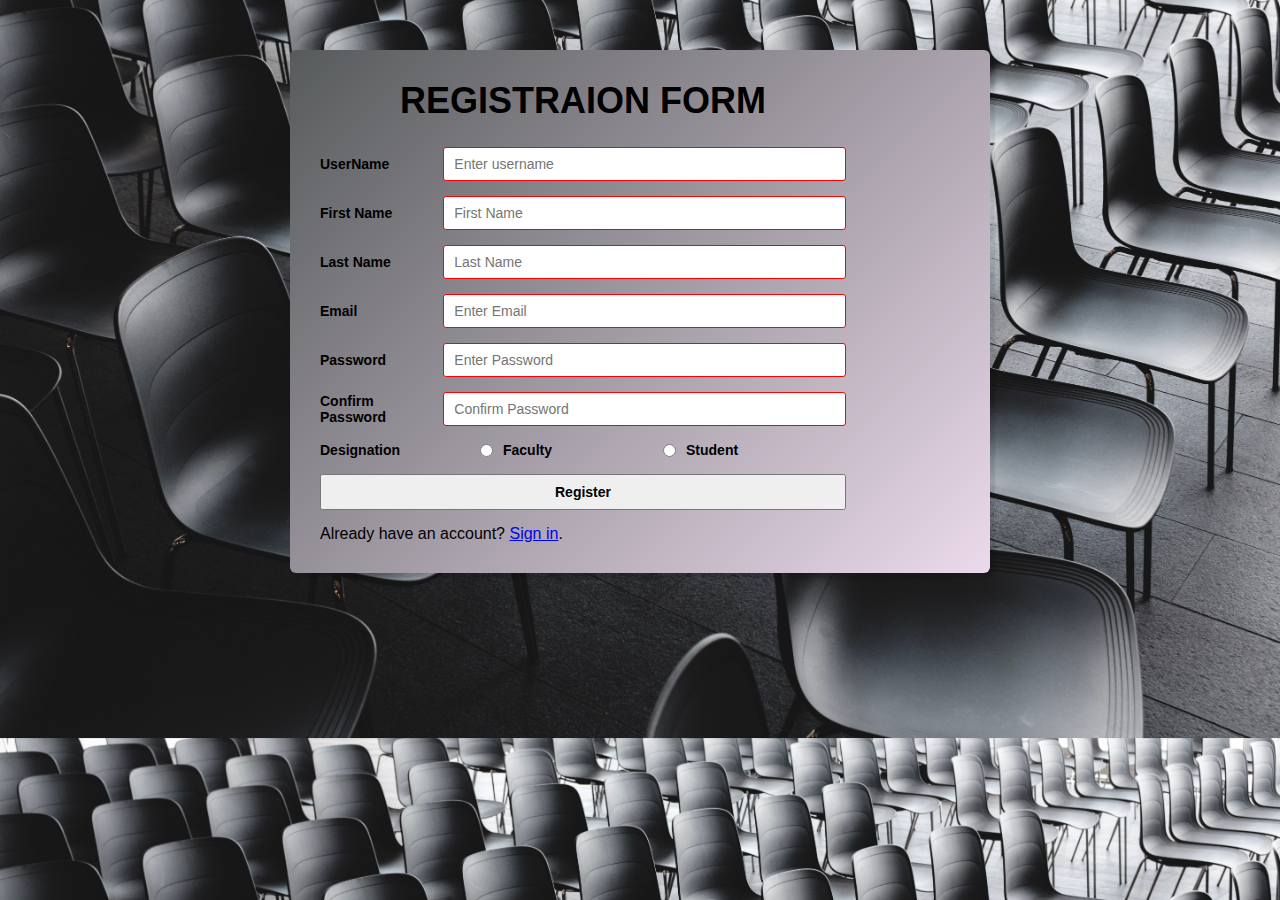
<file: signup.html>
<!DOCTYPE html>
<html lang="en">
<head>
    <meta charset="UTF-8">
    <meta http-equiv="X-UA-Compatible" content="IE=edge">
    <meta name="viewport" content="width=device-width, initial-scale=1.0">
    <title>Sign Up</title>
    <link rel="stylesheet" href="style3.css">
</head>
<body>
    <div class="container">
        <form action="#" method="post">
            <div class="title">
                <h1> Registraion form </h1>
            </div>

            <div class="form">
                <div class="inputfield">
                    <label for="username"><b>UserName</b></label>
                    <input type="text" placeholder="Enter username" name="username" id="fillin" required>
                </div>

                <div class="inputfield">
                    <label for="fname"><b>First Name</b></label>
                    <input type="text" placeholder="First Name" name="fname" id="fillin" required>
                </div>

                <div class="inputfield">
                    <label for="lname"><b>Last Name</b></label>
                    <input type="text" placeholder="Last Name" name="lname" id="fillin" required>
                </div>

                <div class="inputfield">
                    <label for="email"><b>Email</b></label>
                    <input type="email" placeholder="Enter Email" name="email" id="fillin" required>
                </div>

                <div class="inputfield">
                    <label for="psw"><b>Password</b></label>
                    <input type="password" placeholder="Enter Password" name="psw" id="fillin" required>            
                </div>

                <div class="inputfield">
                    <label for="psw-conf"><b>Confirm Password</b></label>
                    <input type="password" placeholder="Confirm Password" name="psw-conf" id="fillin" required>
                </div>

                <div class="inputfield">
                    <p><b>Designation</b></p>
                    <input type="radio" id="fac" name="designation" value="Faculty">
                    <label for="fac"><b>Faculty</b></label>
        
                    <input type="radio" id="stu" name="designation" value="Student">
                    <label for="stu"><b>Student</b></label>
                    <br>
                </div>
                
                <div class="inputfield">
                    <button type="submit" class="registerbtn"><b>Register</b></button>
                </div>
            </div>
        <p>Already have an account? <a href="#">Sign in</a>.</p>
    </div>
</body>
</html>
</file>
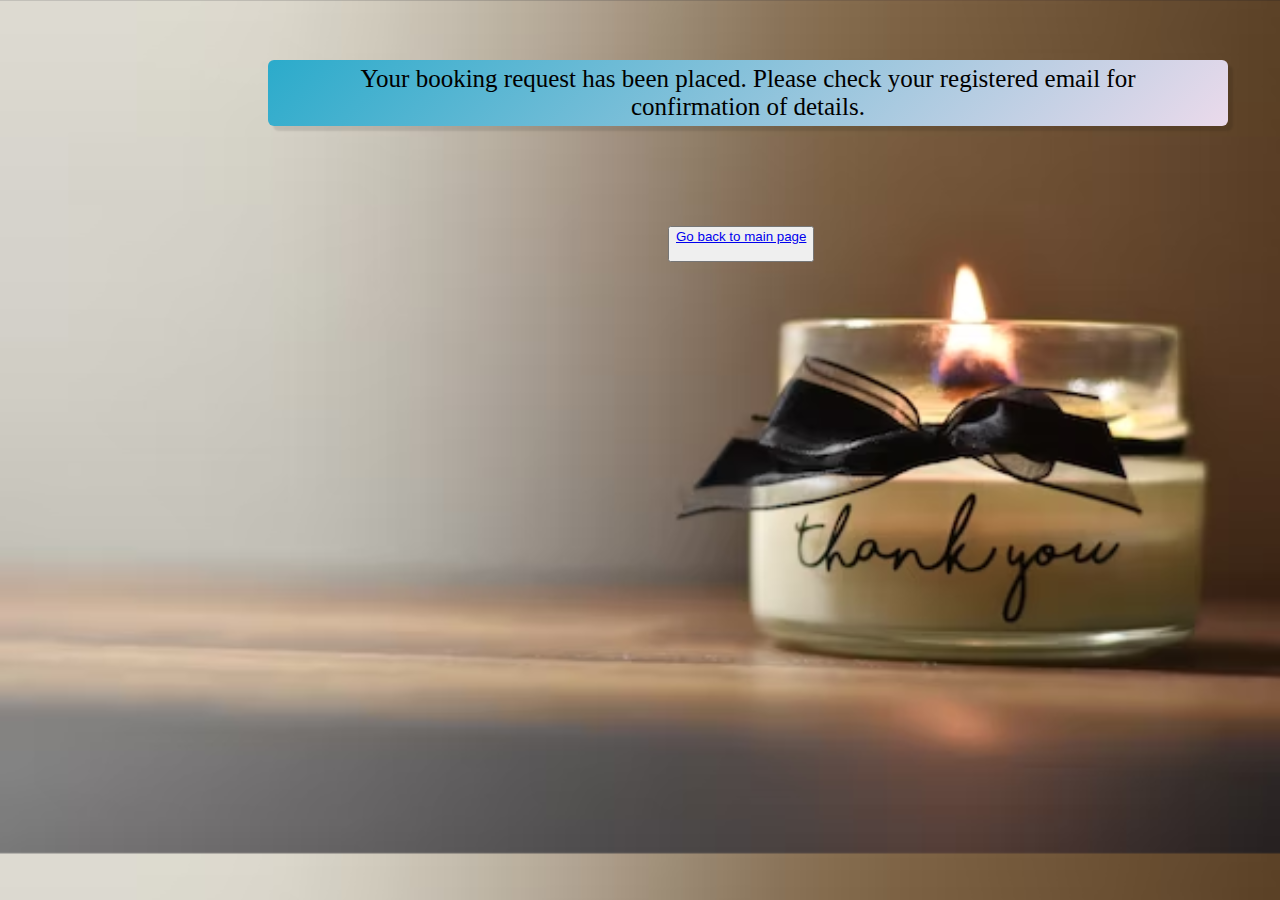
<file: thankyou.html>
<!DOCTYPE html>
<html lang="en">
<head>
    <meta charset="UTF-8">
    <meta http-equiv="X-UA-Compatible" content="IE=edge">
    <meta name="viewport" content="width=device-width, initial-scale=1.0">
    <title>Thank You</title>
    <link rel="stylesheet" href="style6.css">
</head>
<body>
    <div class = "container">
      Your booking request has been placed. Please check your registered email for confirmation of details.
    </div>
    <div class="button">
        <button id="go_back" >
            <a href="index.html">Go back to main page</a><br>
            <br>
    </button>
    </div>
</body>
</html>
</file>
<file: style3.css>
*{
    margin: 0;
    padding: 0;
    font-family: 'Segoe UI', Tahoma, Geneva, Verdana, sans-serif;
    box-sizing: border-box;
    
}

body {
    padding: 0 10px;
    background-color: rgba(1, 10, 18, 0.5);
    background-image: url(pictures/bg_image_signup.jpg);
    background-size: cover;
    background-position: center;
    
}

.container {
    background-image: linear-gradient(135deg, rgb(87, 91, 92), rgb(235, 218, 235));
    max-width: 700px;
    max-height: 1000px;
    width: 100%;
    background-color: white;
    margin: 50px auto;
    padding: 30px;
    box-shadow: 5px 5px 2px rgba(0, 0, 0, 0.1);
    border-radius: 6px;
    display: flex;
    justify-content: space-between;
}
.my_class {
    color: white;
}
.container .title {
    font-size: large;
    font-weight: bold;
    margin-bottom: 25px;
    text-transform: uppercase;
    text-align: center;
}

.container .form {
    width: 100%;
}

.container .form .inputfield {
    margin-bottom: 15px;
    display: flex;
    align-items: center;
}

.container .form .inputfield #fac {
    margin-right: 10px;
}
.container .form .inputfield #stu {
    margin-right: 10px;
}

.container .form .inputfield label {
    width: 150px;
    margin-right: 10px;
    font-size: 14px;
}

.container .form .inputfield p {
    width: 150px;
    margin-right: 10px;
    font-size: 14px;
}

#fillin {
    width: 100%;
    outline: none;
    border: 1px solid red;
    font-size: 14px;
    padding: 8px 10px;
    border-radius: 3px;
    
}

.container .form .inputfield .registerbtn {
    width: 100%;
    padding: 8px 10px;
    font-size: 14px;

}

.valid {
    color: green;
}
.valid:before {
    position: relative;
    left: -35px;
}
.invalid {
    color: red;
}
.invalid:before {
    position: relative;
    left: -35px;
}
</file>
<file: style6.css>
body {
    padding: 0 10px;
    background-image: url(pictures/bg_image_thanks.avif);
    background-size: cover;
    /* background-position: center; */
    
}
.container{
    text-align: center;
    font-size: xx-large;
    margin-bottom: 0px;
    background-image: linear-gradient(135deg, rgb(43, 171, 203), rgb(235, 218, 235));
    max-width: 900px;
    max-height: 1200px;
    padding: 5px 30px;
    box-shadow: 5px 5px 2px rgba(0, 0, 0, 0.1);
    border-radius: 6px;
    font-size: 25px;
    color: black;
    margin-top: 60px;
    text-align: center;
    margin-inline-start: 250px;

}
.button{
    padding: 100px;
    margin-inline-start: 550px;
    text-decoration: none;
}
</file>
